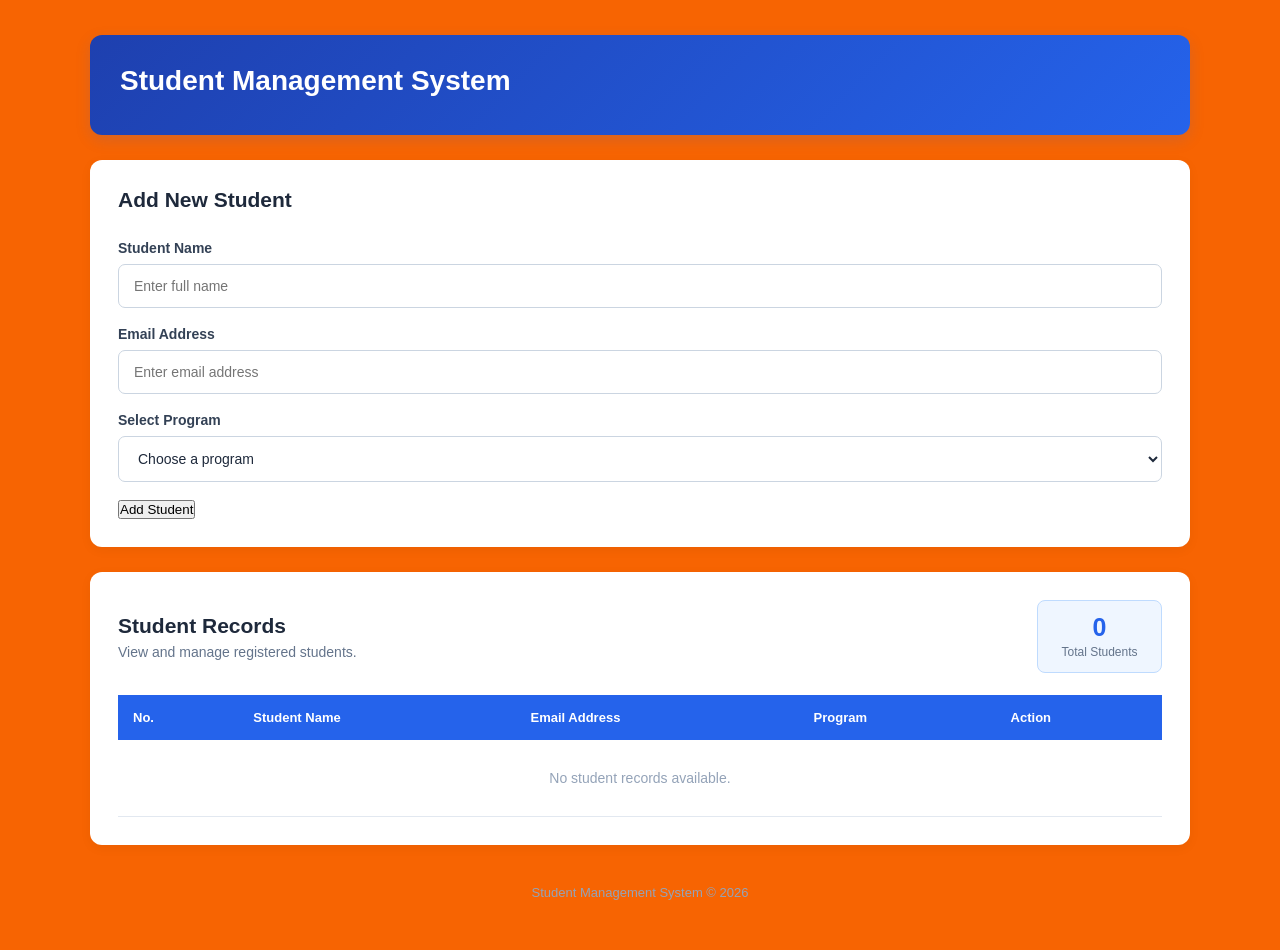
<file: Tiwanac,Ronel Jhon/index.html>
<!DOCTYPE html>
<html lang="en">
<head>
    <meta charset="UTF-8">
    <meta name="viewport" content="width=device-width, initial-scale=1.0">

    <title>Student Management System</title>

    <link rel="stylesheet" href="style.css">
</head>
<body>

    <div class="main-container">

        <header class="header">
            <div>
                <h1>Student Management System</h1>
               
            </div>


            
        
        </header>

        <main>

           
            <section class="card">

                <div class="section-header">
                    <h2>Add New Student</h2>
                </div>

                <form id="studentForm">

                    <div class="form-group">
                        <label for="name">Student Name</label>
                        <input
                            type="text"
                            id="name"
                            placeholder="Enter full name"
                            required
                        >
                    </div>

                    <div class="form-group">
                        <label for="email">Email Address</label>
                        <input
                            type="email"
                            id="email"
                            placeholder="Enter email address"
                            required
                        >
                    </div>

                    <div class="form-group">
                        <label for="program">Select Program</label>

                        <select id="program" required>
                            <option value="">Choose a program</option>
                            <option value="BSIS">BS Information System</option>
                            <option value="BSCS">BS Computer Science</option>
                            <option value="BSBA">BS Business Administration</option>
                            <option value="BSED">BS Secondary Education</option>
                            <option value="BSHM">BS Hospitality Management</option>
                        </select>
                    </div>

                    <button type="submit" class="saveBtn" id="addStudentBtn">
    Add Student
</button>

                </form>

                <div id="message" class="message"></div>

            </section>

            
            <section class="card">

                <div class="records-header">
                    <div>
                        <h2>Student Records</h2>
                        <p>View and manage registered students.</p>
                    </div>

                    <div class="student-count">
                        <span id="totalStudents">0</span>
                        <small>Total Students</small>
                    </div>
                </div>

                <div class="table-wrapper">

                    <table>
                        <thead>
                            <tr>
                                <th>No.</th>
                                <th>Student Name</th>
                                <th>Email Address</th>
                                <th>Program</th>
                                <th>Action</th>
                            </tr>
                        </thead>

                        <tbody id="studentTable">
                            <tr id="emptyRow">
                                <td colspan="5" class="empty-message">
                                    No student records available.
                                </td>
                            </tr>
                        </tbody>
                    </table>

                </div>

            </section>

        </main>

        <footer>
            <p>Student Management System &copy; 2026</p>
        </footer>

    </div>

    <script src="script.js"></script>

</body>
</html>
</file>
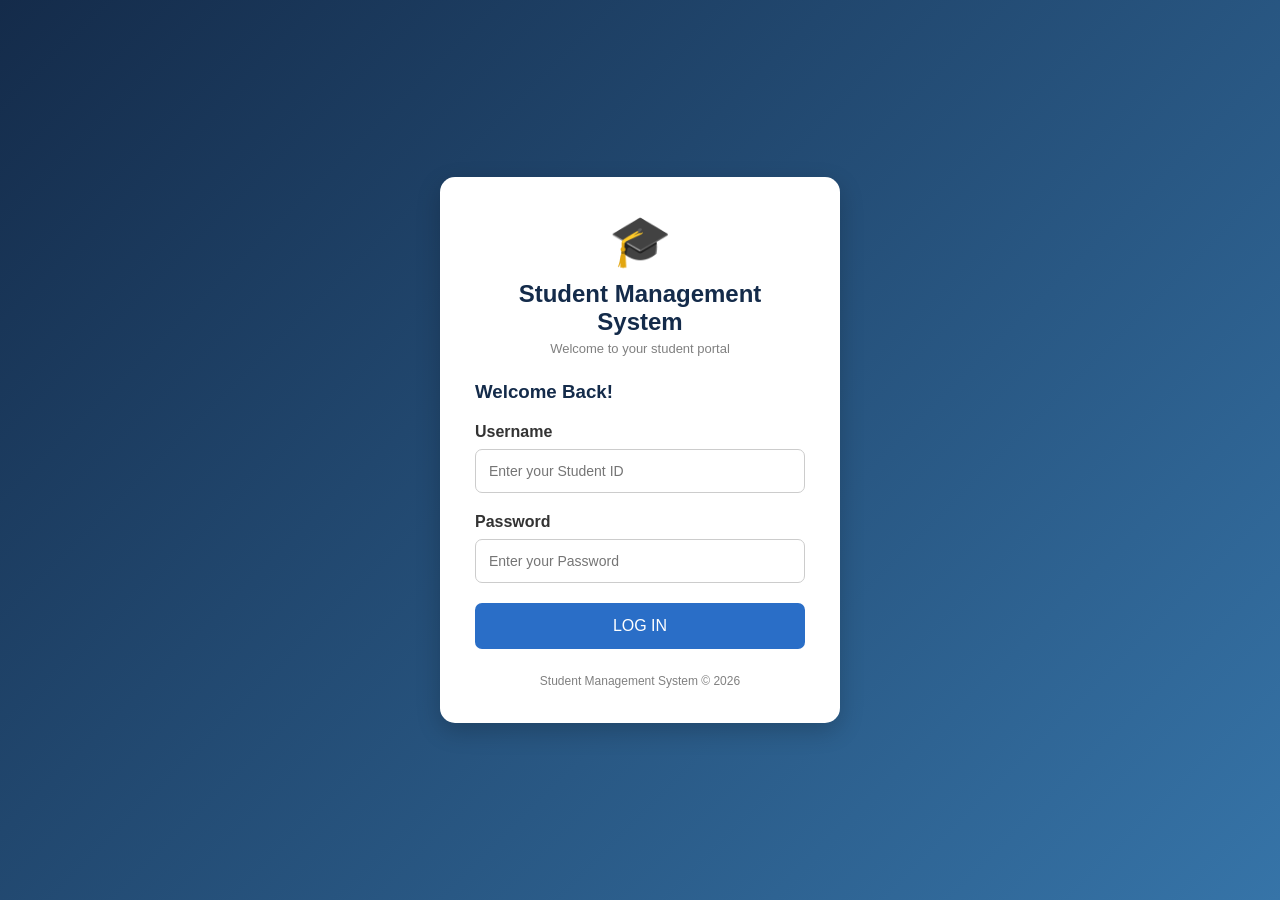
<file: Tiwanac,Ronel Jhon/login.html>
<!DOCTYPE html>
<html lang="en">
<head>
<meta charset="UTF-8">
<meta name="viewport" content="width=device-width, initial-scale=1.0">
<title>Student Management System Login</title>

<style>
* {
    margin: 0;
    padding: 0;
    box-sizing: border-box;
    font-family: Arial, sans-serif;
}

body {
    background: linear-gradient(135deg, #142b4a, #3674a8);
    min-height: 100vh;
    display: flex;
    justify-content: center;
    align-items: center;
}

.login-box {
    background: white;
    width: 400px;
    max-width: 90%;
    padding: 35px;
    border-radius: 15px;
    box-shadow: 0 8px 25px rgba(0,0,0,0.2);
}

.logo {
    text-align: center;
    margin-bottom: 25px;
}

.logo .icon {
    font-size: 50px;
}

.logo h2 {
    color: #142b4a;
    margin-top: 10px;
}

.logo p {
    color: gray;
    font-size: 13px;
    margin-top: 5px;
}

h3 {
    color: #142b4a;
    margin-bottom: 20px;
}

label {
    display: block;
    font-weight: bold;
    margin-bottom: 8px;
    color: #333;
}

input {
    width: 100%;
    padding: 13px;
    margin-bottom: 20px;
    border: 1px solid #ccc;
    border-radius: 7px;
    font-size: 14px;
}

input:focus {
    border-color: #3674a8;
    outline: none;
}

button {
    width: 100%;
    padding: 14px;
    background: #2a6ec7;
    color: white;
    border: none;
    border-radius: 7px;
    font-size: 16px;
    cursor: pointer;
}

button:hover {
    background: #3674a8;
}

#message {
    text-align: center;
    margin-top: 15px;
    font-size: 14px;
}

.footer {
    text-align: center;
    margin-top: 25px;
    color: gray;
    font-size: 12px;
}
</style>
</head>

<body>

<div class="login-box">

    <div class="logo">
        <div class="icon">🎓</div>
        <h2>Student Management System</h2>
        <p>Welcome to your student portal</p>
    </div>

    <h3>Welcome Back!</h3>

    <form id="loginForm">

        <label for="Username">Username</label>
        <input
            type="text"
            id="Username"
            placeholder="Enter your Student ID"
            required
        >

        <label for="Password">Password</label>
        <input
            type="password"
            id="Password"
            placeholder="Enter your Password"
            required
        >

        <button type="submit">LOG IN</button>

        <p id="message"></p>

    </form>

    <div class="footer">
        Student Management System &copy; 2026
    </div>

</div>

<script>

document.getElementById("loginForm")
.addEventListener("submit", function(event) {

    event.preventDefault();

    const studentID =
        document.getElementById("Username").value.trim();

    const password =
        document.getElementById("Password").value.trim();

    const message =
        document.getElementById("message");

    // Sample login credentials
    const correctUsername = "student123";
    const correctPassword = "123456";

    if (studentID === correctUsername &&
        password === correctPassword) {

        message.style.color = "green";
        message.textContent = "Login successful! Welcome!";

        sessionStorage.setItem("authToken", "loggedIn");
        sessionStorage.setItem("studentID", studentID);

        setTimeout(function() {
            window.location.href = "index.html";
        }, 1000);

    } else {

        message.style.color = "red";
        message.textContent = "Invalid Username or Password!";
        window.location.href="index.html";
    }

});

</script>

</body>
</html>
</file>
<file: Tiwanac,Ronel Jhon/style.css>
*{
    margin: 0;
    padding: 0;
    box-sizing: border-box;
}

body {
    font-family: 'Segoe UI', Arial, sans-serif;
    background: #e7a0066e;
    color: #f7a10200;
    padding: 35px 20px;
    transition: 0.3s ease;
    background-color: #f76402;
}


.main-container {
    max-width: 1100px;
    margin: auto;
}


.header {
    background: linear-gradient(135deg, #1e40af, #2563eb);
    color: white;
    padding: 30px;
    border-radius: 12px;
    display: flex;
    justify-content: space-between;
    align-items: center;
    gap: 20px;
    margin-bottom: 25px;
    box-shadow: 0 5px 15px rgba(37, 99, 235, 0.15);
}

.header h1 {
    font-size: 28px;
    margin-bottom: 8px;
}

.header p {
    color: #dbeafe;
    font-size: 14px;
}


.theme-btn {
    background: white;
    color: #1e40af;
    border: none;
    padding: 11px 18px;
    border-radius: 7px;
    cursor: pointer;
    font-weight: 600;
    white-space: nowrap;
    transition: 0.3s;
}

.theme-btn:hover {
    background: #dbeafe;
}


.card {
    background: white;
    padding: 28px;
    border-radius: 12px;
    margin-bottom: 25px;
    box-shadow: 0 3px 12px rgba(0,0,0,0.05);
    transition: 0.3s;
}

.section-header,
.records-header {
    display: flex;
    justify-content: space-between;
    align-items: center;
    margin-bottom: 22px;
}

h2 {
    font-size: 21px;
    color: #1e293b;
    margin-bottom: 6px;
}

.section-header p,
.records-header p {
    color: #64748b;
    font-size: 14px;
}

.form-group {
    margin-bottom: 18px;
}

label {
    display: block;
    margin-bottom: 8px;
    font-weight: 600;
    font-size: 14px;
    color: #334155;
}

input,
select {
    width: 100%;
    padding: 13px 15px;
    border: 1px solid #cbd5e1;
    border-radius: 7px;
    font-size: 14px;
    background: #fff;
    color: #1e293b;
    outline: none;
    transition: 0.2s;
}

input:focus,
select:focus {
    border-color: #2563eb;
    box-shadow: 0 0 0 3px rgba(37,99,235,0.12);
}


.add-btn {
    background: #2563eb;
    color: rgb(60, 13, 230);
    border: none;
    padding: 13px 22px;
    border-radius: 7px;
    font-size: 14px;
    font-weight: 600;
    cursor: pointer;
    transition: 0.3s;
}

.add-btn:hover {
    background: #e2263fc0;
    transform: translateY(-1px);
}


.message {
    display: none;
    margin-top: 18px;
    padding: 12px 15px;
    border-radius: 7px;
    font-size: 14px;
    font-weight: 600;
}

.message.success {
    display: block;
    color: #15803d;
    background: #dcfce7;
    border: 1px solid #bbf7d0;
}

.message.error {
    display: block;
    color: #b91c1c;
    background: #fee2e2;
    border: 1px solid #fecaca;
}


.student-count {
    background: #eff6ff;
    border: 1px solid #bfdbfe;
    padding: 12px 20px;
    border-radius: 8px;
    text-align: center;
    min-width: 125px;
}

.student-count span {
    display: block;
    color: #2563eb;
    font-size: 25px;
    font-weight: bold;
}

.student-count small {
    color: #64748b;
    font-size: 12px;
}

.table-wrapper {
    width: 100%;
    overflow-x: auto;
}

table {
    width: 100%;
    border-collapse: collapse;
    min-width: 650px;
}

thead {
    background: #2563eb;
    color: white;
}

th {
    padding: 15px;
    font-size: 13px;
    font-weight: 600;
    text-align: left;
}

td {
    padding: 14px 15px;
    border-bottom: 1px solid #e2e8f0;
    font-size: 14px;
}

tbody tr:nth-child(even) {
    background: #f8fafc;
}

tbody tr:hover:not(#emptyRow) {
    background: #eff6ff;
}

.empty-message {
    text-align: center;
    padding: 30px;
    color: #94a3b8;
}


.program-badge {
    display: inline-block;
    background: #dbeafe;
    color: #1d4ed8;
    padding: 6px 12px;
    border-radius: 20px;
    font-size: 12px;
    font-weight: 600;
}


.delete-btn {
    background: #fee2e2;
    color: #dc2626;
    border: none;
    padding: 8px 13px;
    border-radius: 6px;
    cursor: pointer;
    font-size: 12px;
    font-weight: 600;
}

.delete-btn:hover {
    background: #fecaca;
}


footer {
    text-align: center;
    color: #94a3b8;
    font-size: 13px;
    padding: 15px;
}
</file>
